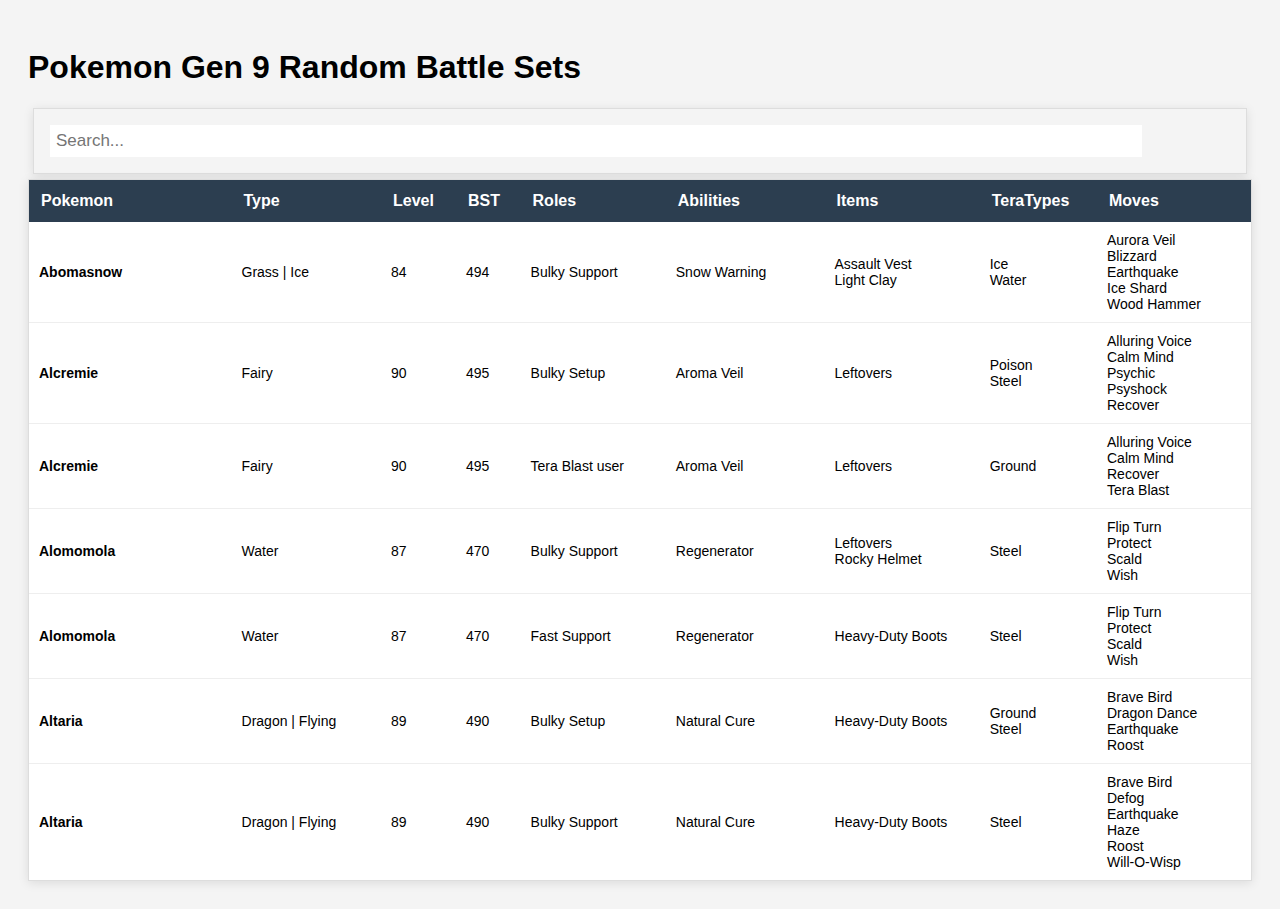
<file: index.html>
<!DOCTYPE html>
<html lang="en">
  <head>
    <meta charset="UTF-8" />
    <title>Pokemon Gen 9 Random Battle Sets</title>
    <link rel="stylesheet" href="css/style.css" />
  </head>
  <body>
    <h1>Pokemon Gen 9 Random Battle Sets</h1>
    <div class="function-container">
      <input type="text" placeholder="Search..." oninput="debouncedSearch(event)">
    </div>
    <div class="table-container">
      <table id="pokemonTable">
        <thead>
          <tr id="headerRow"></tr>
        </thead>
        <tbody id="tableBody"></tbody>
      </table>
    </div>
    <script src="js/script.js"></script>
  </body>
</html>
</file>
<file: css/style.css>
body {
  font-family: Arial, Helvetica, sans-serif;
  padding: 20px;
  background: #f4f4f4;
}

.function-container {
    padding: 6px;
  margin: 5px;
  border: none;
  border: 1px solid #ddd;
  box-shadow: 0 2px 10px rgba(0, 0, 0, 0.1);
}

.function-container input[type="text"] {
  width: 90%;
  padding: 6px;
  margin: 10px;
  border: none;
  font-size: 17px;
}

.buttonRow {
  padding: 6px;
  margin: 10px;
  border: none;
}

button {
  border: none;
  padding: 12px;
  color: white;
  text-align: center;
  font-size: 16px;
  margin: 4px 2px;
  border-radius: 8px;
}

.roleButton-bulky {
  background-color: blue;
}

.roleButton-setup {
  background-color: red;
}

.roleButton-support {
  background-color: green;
}

.roleButton-offense {
  background-color: orange;
}

.table-container {
  max-height: 700px;
  overflow-y: auto;
  border: 1px solid #ddd;
  box-shadow: 0 2px 10px rgba(0, 0, 0, 0.1);
}

table {
  width: 100%;
  border-collapse: collapse;
  background: white;
}

th {
  position: sticky;
  top: 0;
  background: #2c3e50;
  color: white;
  padding: 12px;
  text-align: left;
  z-index: 10;
}

td {
  padding: 10px;
  border-bottom: 1px solid #eee;
  font-size: 14px;
}

tr:hover {
  background-color: #f1f1f1;
}
</file>
